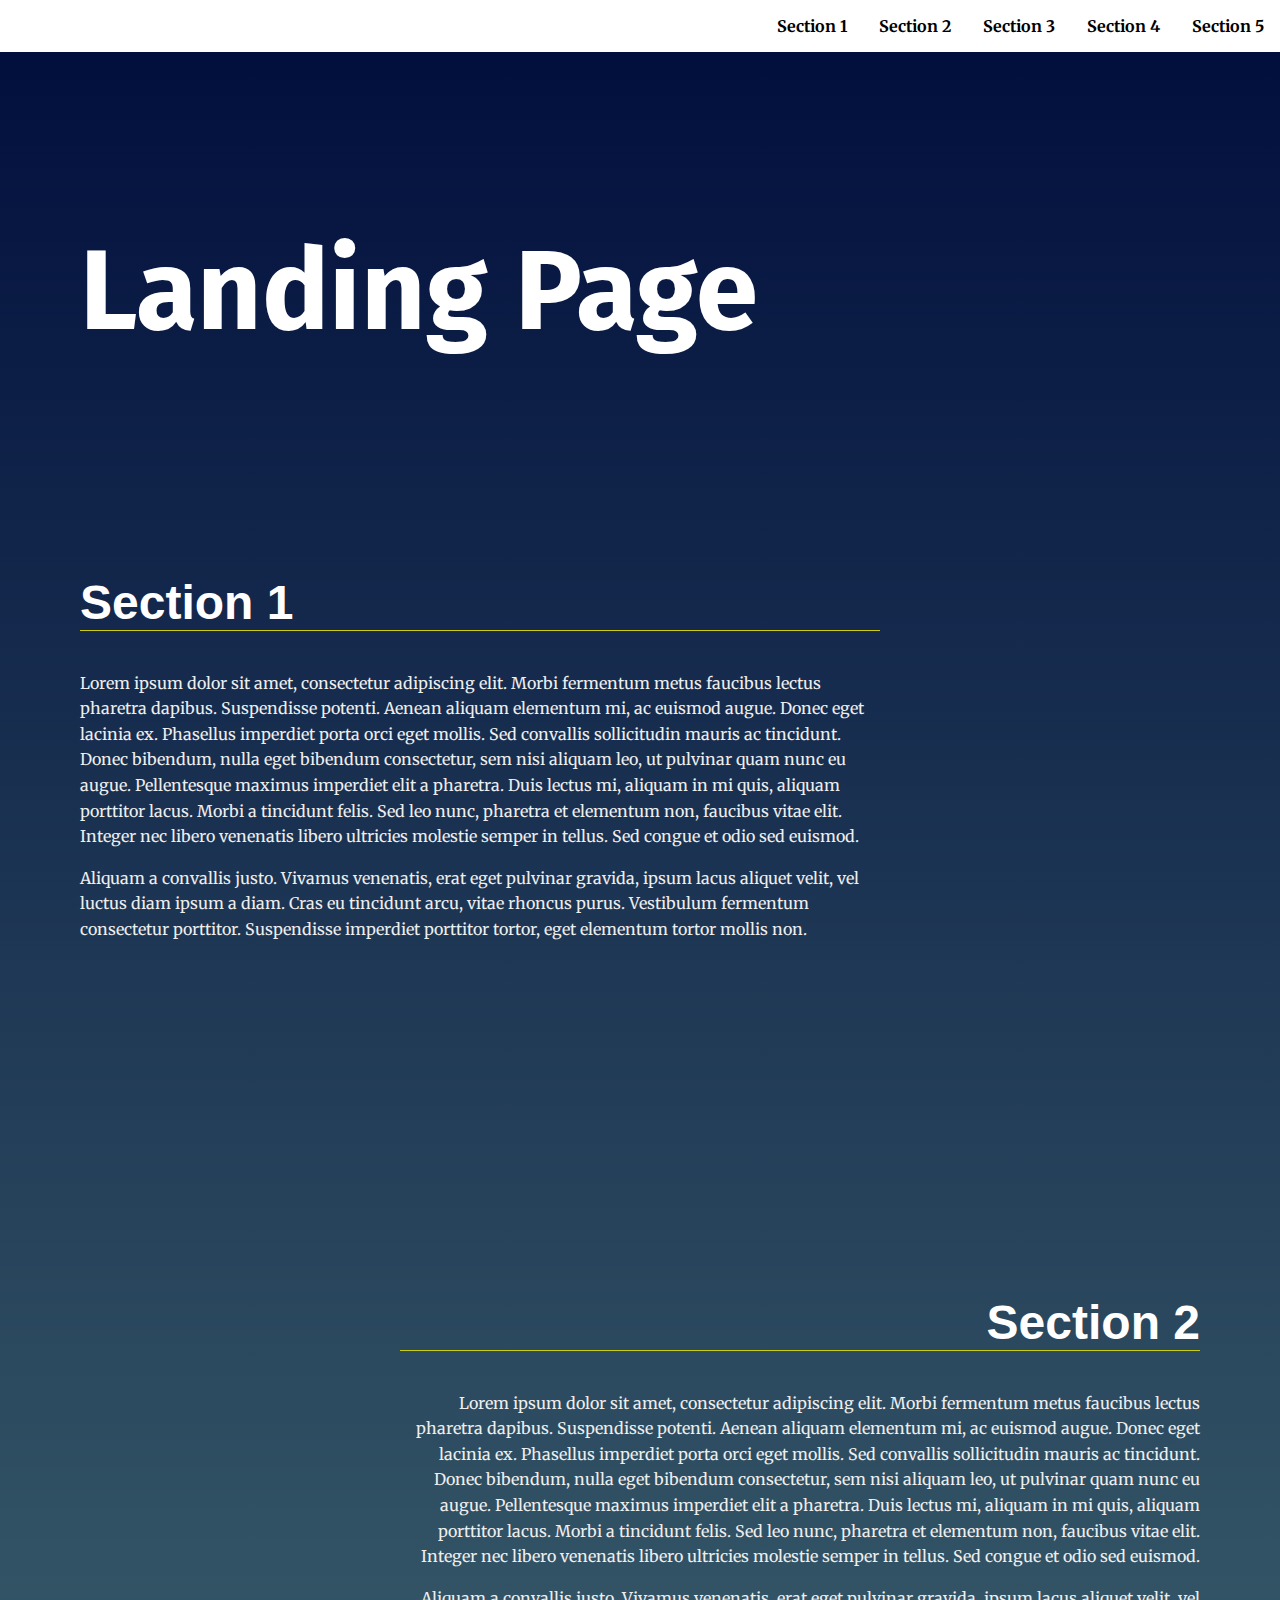
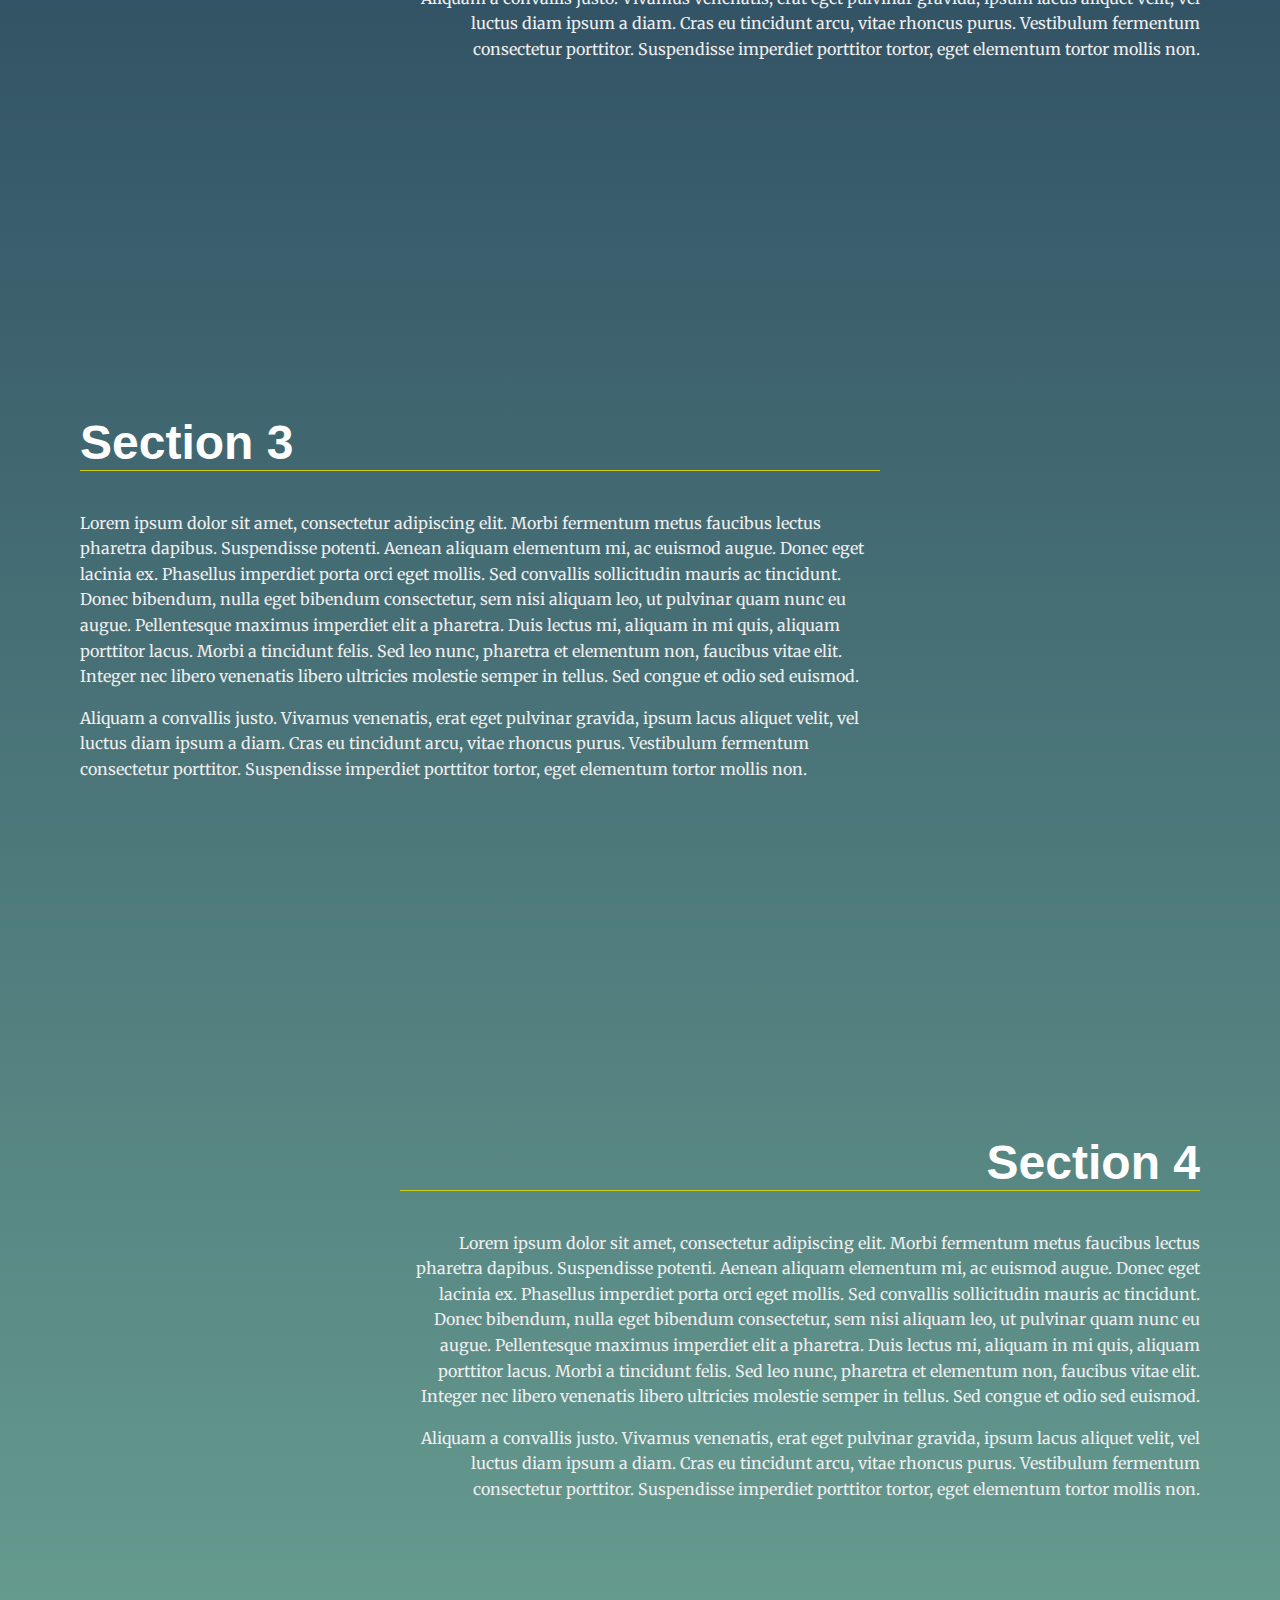
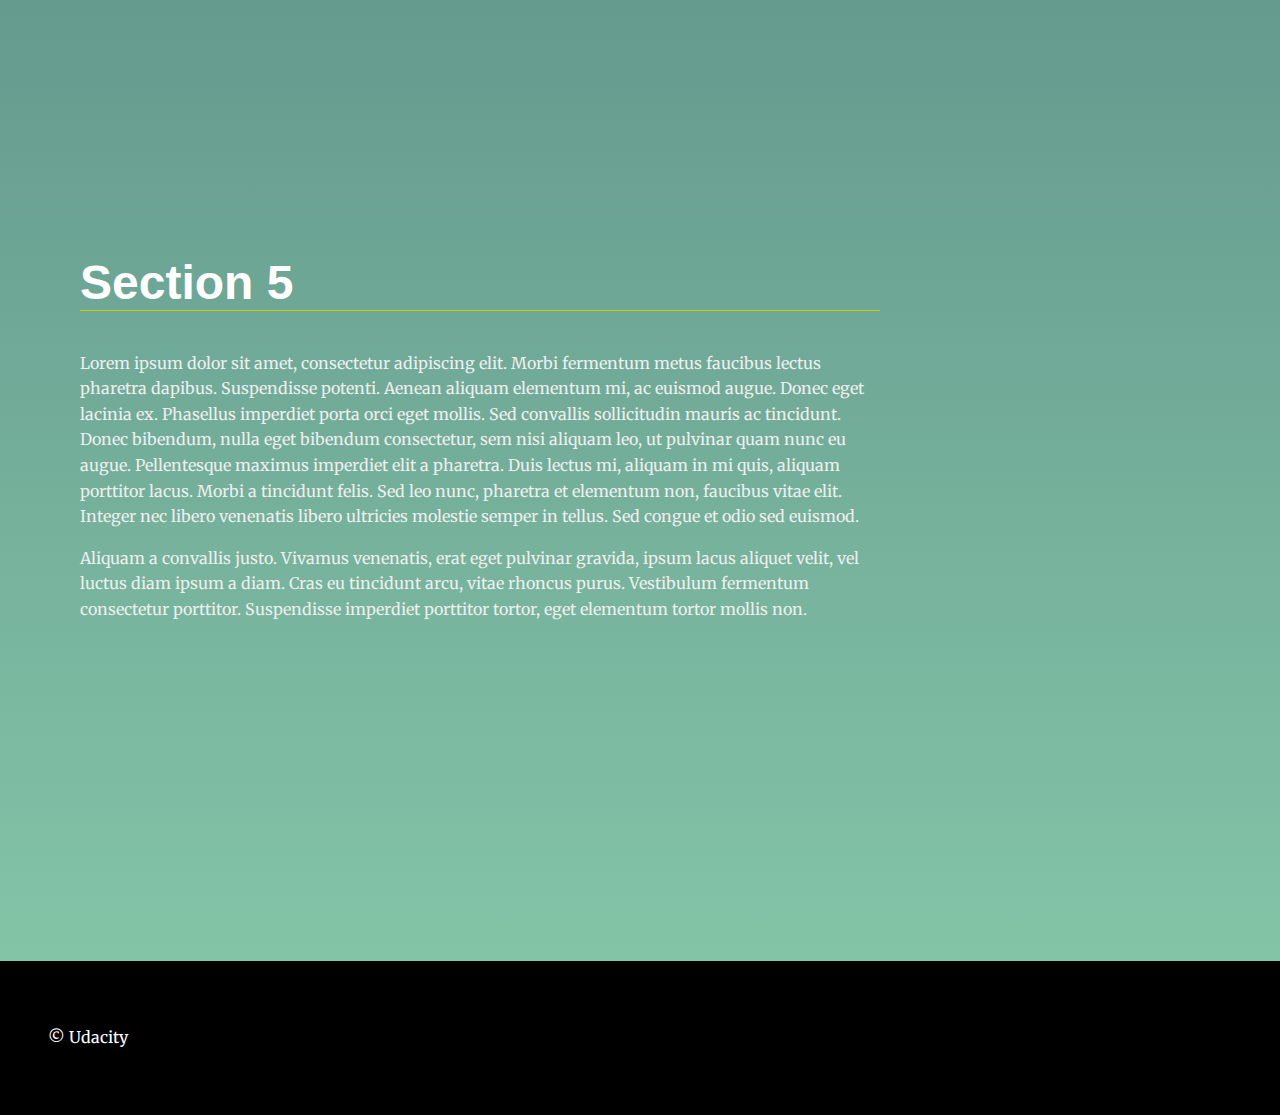
<file: landing_page/index.html>
<!DOCTYPE >
<html lang="en">
<head>
  <meta charset="UTF-8">
  <meta name="viewport" content="width=device-width, initial-scale=1.0">
  <meta http-equiv="X-UA-Compatible" content="ie=edge">
  <title>Manipulating the DOM</title>
  <!-- Load Google Fonts -->
  <link href="https://fonts.googleapis.com/css?family=Fira+Sans:900|Merriweather&display=swap" rel="stylesheet">  <!-- Load Styles -->
  <link href="CSS/styles.css" rel="stylesheet">
</head>
<body>
  <!-- HTML Follows BEM naming conventions 
  IDs are only used for sections to connect menu achors to sections -->
  <header class="page__header">
    <nav class="navbar__menu">
      <!-- Navigation starts as empty UL that will be populated with JS -->
      <ul id="navbar__list">

      </ul>
    </nav>
  </header>
  <main>
    <header class="main__hero">
      <h1>Landing Page </h1>
    </header>
    <!-- Each Section has an ID (used for the anchor) and 
    a data attribute that will populate the li node.
    Adding more sections will automatically populate nav.
    The first section is set to active class by default -->
    <section id="section1" data-nav="Section 1" class >
      <div class="landing__container">
        <h2>Section 1</h2>
        <p>Lorem ipsum dolor sit amet, consectetur adipiscing elit. Morbi fermentum metus faucibus lectus pharetra dapibus. Suspendisse potenti. Aenean aliquam elementum mi, ac euismod augue. Donec eget lacinia ex. Phasellus imperdiet porta orci eget mollis. Sed convallis sollicitudin mauris ac tincidunt. Donec bibendum, nulla eget bibendum consectetur, sem nisi aliquam leo, ut pulvinar quam nunc eu augue. Pellentesque maximus imperdiet elit a pharetra. Duis lectus mi, aliquam in mi quis, aliquam porttitor lacus. Morbi a tincidunt felis. Sed leo nunc, pharetra et elementum non, faucibus vitae elit. Integer nec libero venenatis libero ultricies molestie semper in tellus. Sed congue et odio sed euismod.</p>

        <p>Aliquam a convallis justo. Vivamus venenatis, erat eget pulvinar gravida, ipsum lacus aliquet velit, vel luctus diam ipsum a diam. Cras eu tincidunt arcu, vitae rhoncus purus. Vestibulum fermentum consectetur porttitor. Suspendisse imperdiet porttitor tortor, eget elementum tortor mollis non.</p>
      </div>
    </section>
    <section id="section2" data-nav="Section 2" class >
      <div class="landing__container">
        <h2>Section 2</h2>
        <p>Lorem ipsum dolor sit amet, consectetur adipiscing elit. Morbi fermentum metus faucibus lectus pharetra dapibus. Suspendisse potenti. Aenean aliquam elementum mi, ac euismod augue. Donec eget lacinia ex. Phasellus imperdiet porta orci eget mollis. Sed convallis sollicitudin mauris ac tincidunt. Donec bibendum, nulla eget bibendum consectetur, sem nisi aliquam leo, ut pulvinar quam nunc eu augue. Pellentesque maximus imperdiet elit a pharetra. Duis lectus mi, aliquam in mi quis, aliquam porttitor lacus. Morbi a tincidunt felis. Sed leo nunc, pharetra et elementum non, faucibus vitae elit. Integer nec libero venenatis libero ultricies molestie semper in tellus. Sed congue et odio sed euismod.</p>

        <p>Aliquam a convallis justo. Vivamus venenatis, erat eget pulvinar gravida, ipsum lacus aliquet velit, vel luctus diam ipsum a diam. Cras eu tincidunt arcu, vitae rhoncus purus. Vestibulum fermentum consectetur porttitor. Suspendisse imperdiet porttitor tortor, eget elementum tortor mollis non.</p>
      </div>
    </section>
    <section id="section3" data-nav="Section 3" class>
      <div class="landing__container">
        <h2>Section 3</h2>
        <p>Lorem ipsum dolor sit amet, consectetur adipiscing elit. Morbi fermentum metus faucibus lectus pharetra dapibus. Suspendisse potenti. Aenean aliquam elementum mi, ac euismod augue. Donec eget lacinia ex. Phasellus imperdiet porta orci eget mollis. Sed convallis sollicitudin mauris ac tincidunt. Donec bibendum, nulla eget bibendum consectetur, sem nisi aliquam leo, ut pulvinar quam nunc eu augue. Pellentesque maximus imperdiet elit a pharetra. Duis lectus mi, aliquam in mi quis, aliquam porttitor lacus. Morbi a tincidunt felis. Sed leo nunc, pharetra et elementum non, faucibus vitae elit. Integer nec libero venenatis libero ultricies molestie semper in tellus. Sed congue et odio sed euismod.</p>

        <p>Aliquam a convallis justo. Vivamus venenatis, erat eget pulvinar gravida, ipsum lacus aliquet velit, vel luctus diam ipsum a diam. Cras eu tincidunt arcu, vitae rhoncus purus. Vestibulum fermentum consectetur porttitor. Suspendisse imperdiet porttitor tortor, eget elementum tortor mollis non.</p>
      </div>
    </section>
    <section id="section4" data-nav="Section 4" class>
        <div class="landing__container">
          <h2>Section 4</h2>
          <p>Lorem ipsum dolor sit amet, consectetur adipiscing elit. Morbi fermentum metus faucibus lectus pharetra dapibus. Suspendisse potenti. Aenean aliquam elementum mi, ac euismod augue. Donec eget lacinia ex. Phasellus imperdiet porta orci eget mollis. Sed convallis sollicitudin mauris ac tincidunt. Donec bibendum, nulla eget bibendum consectetur, sem nisi aliquam leo, ut pulvinar quam nunc eu augue. Pellentesque maximus imperdiet elit a pharetra. Duis lectus mi, aliquam in mi quis, aliquam porttitor lacus. Morbi a tincidunt felis. Sed leo nunc, pharetra et elementum non, faucibus vitae elit. Integer nec libero venenatis libero ultricies molestie semper in tellus. Sed congue et odio sed euismod.</p>
  
          <p>Aliquam a convallis justo. Vivamus venenatis, erat eget pulvinar gravida, ipsum lacus aliquet velit, vel luctus diam ipsum a diam. Cras eu tincidunt arcu, vitae rhoncus purus. Vestibulum fermentum consectetur porttitor. Suspendisse imperdiet porttitor tortor, eget elementum tortor mollis non.</p>
        </div>
      </section>
      <section id="section5" data-nav="Section 5" class>
        <div class="landing__container">
          <h2>Section 5</h2>
          <p>Lorem ipsum dolor sit amet, consectetur adipiscing elit. Morbi fermentum metus faucibus lectus pharetra dapibus. Suspendisse potenti. Aenean aliquam elementum mi, ac euismod augue. Donec eget lacinia ex. Phasellus imperdiet porta orci eget mollis. Sed convallis sollicitudin mauris ac tincidunt. Donec bibendum, nulla eget bibendum consectetur, sem nisi aliquam leo, ut pulvinar quam nunc eu augue. Pellentesque maximus imperdiet elit a pharetra. Duis lectus mi, aliquam in mi quis, aliquam porttitor lacus. Morbi a tincidunt felis. Sed leo nunc, pharetra et elementum non, faucibus vitae elit. Integer nec libero venenatis libero ultricies molestie semper in tellus. Sed congue et odio sed euismod.</p>
  
          <p>Aliquam a convallis justo. Vivamus venenatis, erat eget pulvinar gravida, ipsum lacus aliquet velit, vel luctus diam ipsum a diam. Cras eu tincidunt arcu, vitae rhoncus purus. Vestibulum fermentum consectetur porttitor. Suspendisse imperdiet porttitor tortor, eget elementum tortor mollis non.</p>
        </div>
      </section>
      
  </main>
  <footer class="page__footer">
    <p>&copy Udacity</p>
  </footer>

  <script src="Js/app.js">
      
  </script>
</body>
</html>
</file>
<file: landing_page/CSS/styles.css>
/*
 *
 * CSS written based on SMACSS architecture.
 * To learn more, visit: http://smacss.com/
 * 
 * For simplicity, no reset or normalize is added. 
 * To learn more, visit: https://css-tricks.com/reboot-resets-reasoning/
 *
*/


/* ---- Base Rules ---- */
body {
    background: rgb(136,203,171);
    background: linear-gradient(0deg, rgba(136,203,171,1) 0%, rgba(0,13,60,1) 100%);
    margin: 0;
    font-family: 'Merriweather', serif;
    color: #fff;
}


/* Typeography General*/
h1 {
    font-family: 'Fira Sans', sans-serif;
    font-size: 3em;
    margin: 2em 1rem;
}

@media only screen and (min-width: 35em){
    h1 {
        font-size: 7em;
        margin: 2em 4rem 1em;
    }
}

h2 {
    border-bottom: 1px solid #cc1;
    font-family: 'Oxygen', Sans-Serif;
    font-size: 3em;
    color: #fff;
}

p {
    line-height: 1.6em;
    color: #eee;
}

/* ---- Layout Rules ---- */
main {
    margin: 10vh 1em 10vh;
}

.main-hero {
    min-height: 40vh;
    padding-top: 3em;
}

section {
    position: relative;
    min-height: 80vh;
}


/* ---- Module Rules ---- */

/* Navigation Styles*/
.navbar__menu ul {
    padding-left: 0;
    margin: 0;
    text-align: right;
    display: flex;
    justify-content: flex-end;
}

.navbar__menu li {
    display: inline-block;

}

.navbar__menu .menu__link {
    display: block;
    padding: 1em;
    font-weight: bold;
    text-decoration: none;
    color: #000;
}

.navbar__menu .menu__link:hover {
    background: #333;
    color: #fff;
    transition: ease 0.3s all;
}
.navbar__menu .menu__link:active{
    color:chartreuse;
    background-color: rgba(110, 108, 108, 0.945);
}
.highlight{
 
    background-color:#1ae755f1;
    transition: ease 0.3s all;
}

@media screen and (max-width: 440px){
    .navbar__menu ul {
        flex-wrap: wrap;
    }
}


/* Header Styles */
.page__header {
    background: #fff;
    position: fixed;
    top: 0;
    width: 100%;
    z-index: 5;
}

/* Footer Styles */
.page__footer {
    background: #000;
    padding: 3em;
    color: #fff;
}

.page__footer p{
    color: #fff;
}


/* ---- Theme Rules ---- */
/* Landing Container Styles */
.landing__container {
    padding: 1em;
    text-align: left;
}

@media only screen and (min-width: 35em){
    .landing__container {
        max-width: 50em;
        padding: 4em;
    }
}

section:nth-of-type(even) .landing__container {
    margin-right: 0;
    margin-left: auto;
    text-align: right; 
}

/* Background Circles */
/* Note that background circles are created with psuedo elements before and after */
/* Circles appear to be random do to use of :nth-of-type psuedo class */
section:nth-of-type(odd) .landing__container::before {
    content: '';
    background: rgba(255, 255, 255, 0.187);
    position: absolute;
    z-index: -5;
    width: 20vh;
    height: 20vh;
    border-radius: 50%;
    opacity: 0;
    transition: ease 0.5s all;
}

section:nth-of-type(even) .landing__container::before {
    content: '';
    background: rgb(255,255,255);
    background: linear-gradient(0deg, rgba(255,255,255,.1) 0%, rgba(255,255,255,.2) 100%);
    position: absolute;
    top: 3em;
    right: 3em;
    z-index: -5;
    width: 10vh;
    height: 10vh;
    border-radius: 50%;
    opacity: 0;
    transition: ease 0.5s all;
}

section:nth-of-type(3n) .landing__container::after {
    content: '';
    background: rgb(255,255,255);
    background: linear-gradient(0deg, rgba(255,255,255,.1) 0%, rgba(255,255,255,.2) 100%);
    position: absolute;
    right: 0;
    bottom: 0;
    z-index: -5;
    width: 10vh;
    height: 10vh;
    border-radius: 50%;
    opacity: 0;
    transition: ease 0.5s all;
}

section:nth-of-type(3n + 1) .landing__container::after {
    content: '';
    background: rgb(255,255,255);
    background: linear-gradient(0deg, rgba(255,255,255,.1) 0%, rgba(255,255,255,.2) 100%);
    position: absolute;
    right: 20vw;
    bottom: -5em;
    z-index: -5;
    width: 15vh;
    height: 15vh;
    border-radius: 50%;
    opacity: 0;
    transition: ease 0.5s all;
}


/* ---- Theme State Rules ---- */
/* Section Active Styles */
/* Note: your-active-class class is applied through javascript. You should update the class here and in the index.html to what you set in your javascript file.  */
section.your-active-class {
    background: rgb(0, 0, 0);
    background: linear-gradient(0deg, rgba(0, 0, 0, 0.1) 0%, rgba(0, 0, 0, 0) 100%);
}

section.your-active-class .landing__container::before {
    opacity: 1;
    animation: rotate 4s linear 0s infinite forwards;
}

section.your-active-class .landing__container::after {
    opacity: 1;
    animation: rotate 5s linear 0s infinite forwards reverse;
}

/* Section Active Styles Keyframe Animations */
@keyframes rotate {
	from {
		transform: rotate(0deg)
		           translate(-1em)
		           rotate(0deg);
	}
	to {
		transform: rotate(360deg)
		           translate(-1em) 
		           rotate(-360deg);
	}
}
</file>
